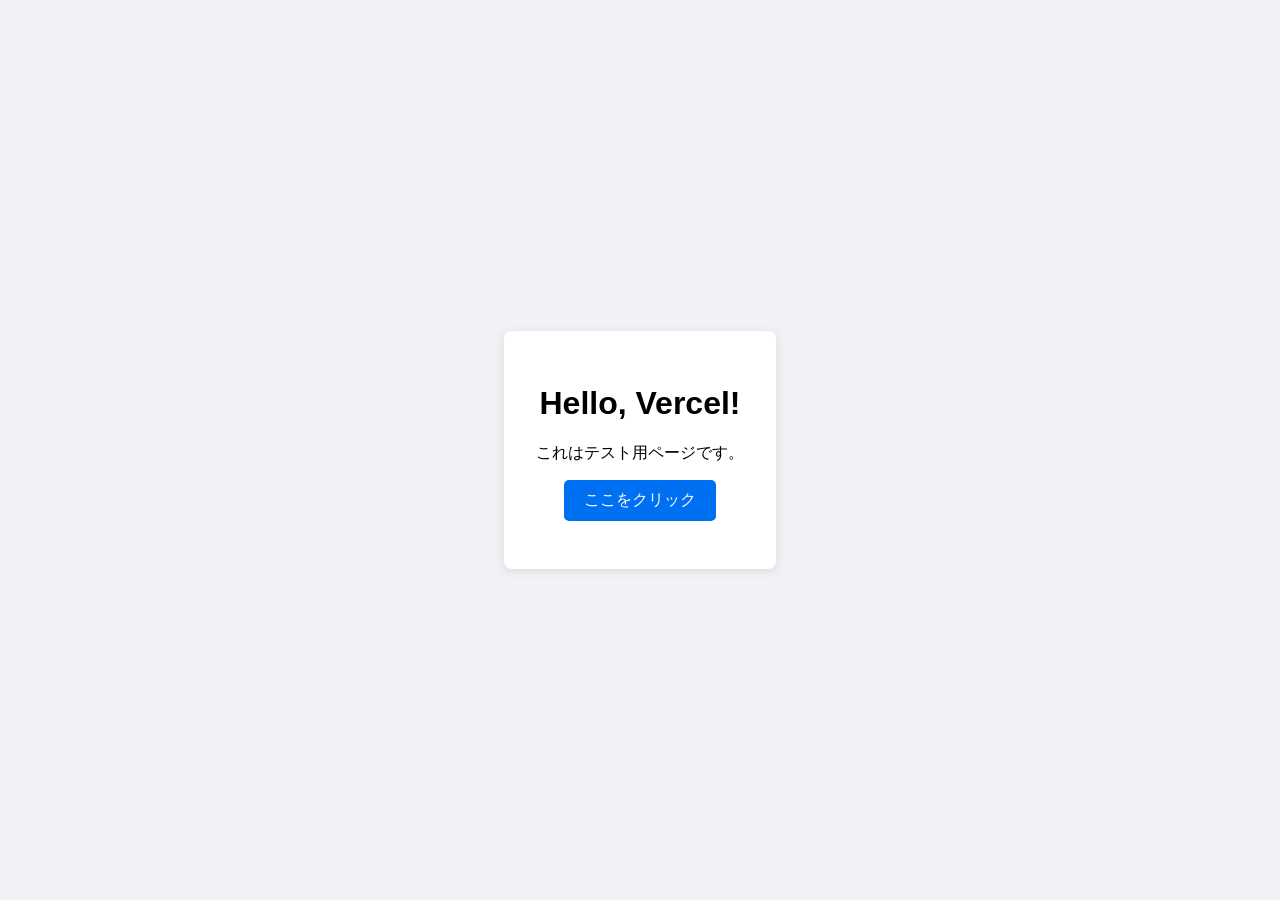
<file: alcohol_shodoku/index.html>
<!DOCTYPE html>
<html lang="ja">
<head>
    <meta charset="UTF-8">
    <meta name="viewport" content="width=device-width, initial-scale=1.0">
    <title>テストページ</title>
    <link rel="stylesheet" href="style.css">
</head>
<body>
    <div class="container">
        <h1>Hello, Vercel!</h1>
        <p>これはテスト用ページです。</p>
        <button id="testButton">ここをクリック</button>
        <p id="message"></p>
    </div>
    <script src="script.js"></script>
</body>
</html>
</file>
<file: alcohol_shodoku/style.css>
body {
    font-family: sans-serif;
    display: flex;
    justify-content: center;
    align-items: center;
    height: 100vh;
    background-color: #f0f2f5;
    margin: 0;
}
.container {
    text-align: center;
    background: white;
    padding: 2rem;
    border-radius: 8px;
    box-shadow: 0 2px 10px rgba(0,0,0,0.1);
}
button {
    padding: 10px 20px;
    font-size: 16px;
    cursor: pointer;
    background-color: #0070f3;
    color: white;
    border: none;
    border-radius: 5px;
}
</file>
